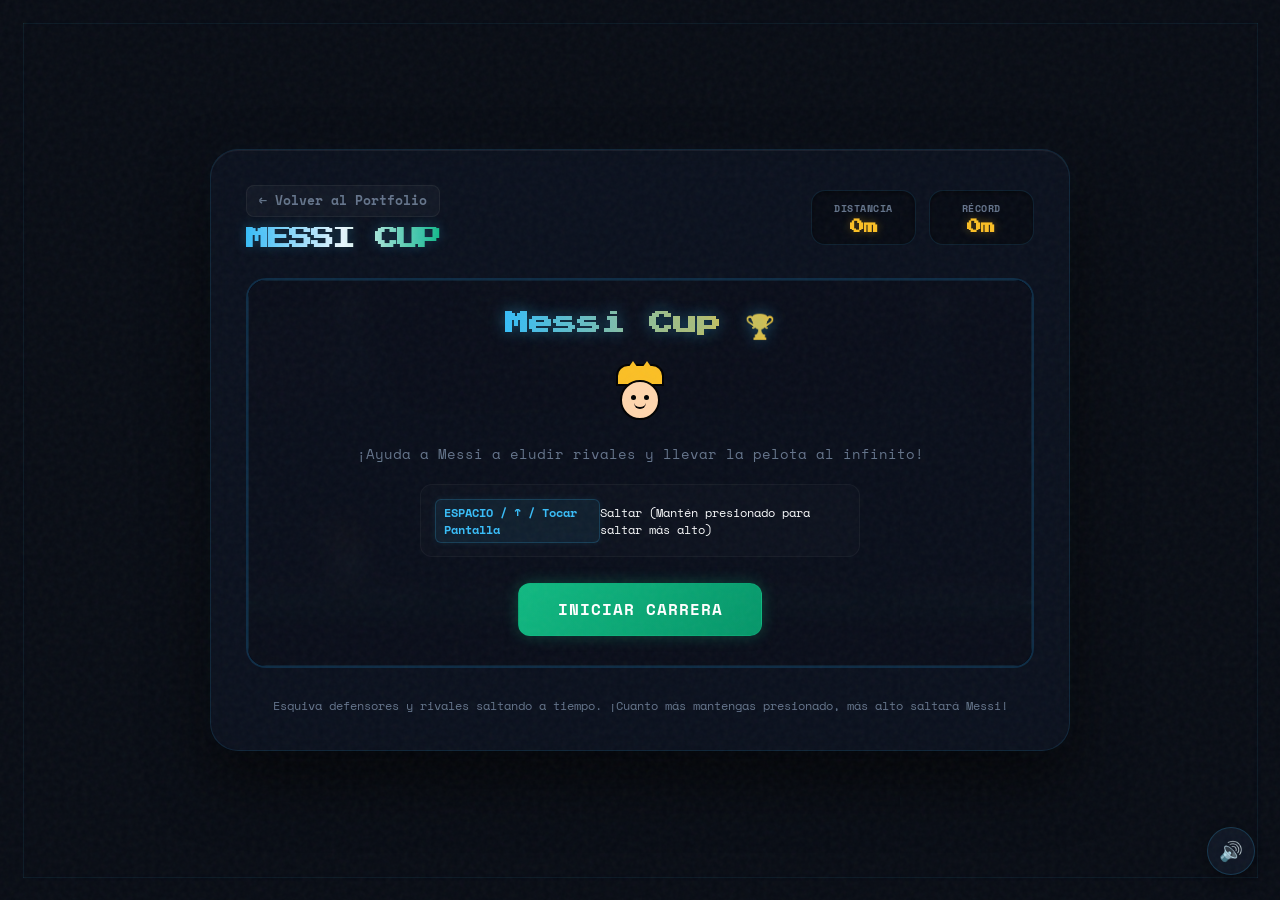
<file: messi-runner/index.html>
<!DOCTYPE html>
<html lang="es">
<head>
    <meta charset="UTF-8">
    <meta name="viewport" content="width=device-width, initial-scale=1.0">
    <title>Messi Cup</title>
    <link rel="stylesheet" href="style.css">
    <link href="https://fonts.googleapis.com/css2?family=Press+Start+2P&family=Space+Mono:wght@400;700&display=swap" rel="stylesheet">
</head>
<body>
    <!-- Líneas de marco estético doble (Estilo Keita Yamada) -->
    <div class="frame_line frame_line--top"></div>
    <div class="frame_line frame_line--bottom"></div>
    <div class="frame_line frame_line--left"></div>
    <div class="frame_line frame_line--right"></div>

    <div class="game-container">
        <header class="game-header">
            <div class="header-left">
                <a href="../index.html" class="back-btn">← Volver al Portfolio</a>
                <h1>Messi Cup</h1>
            </div>
            <div class="score-board">
                <div class="score-box">
                    <span class="score-label">Distancia</span>
                    <span id="score" class="score-value">0m</span>
                </div>
                <div class="score-box">
                    <span class="score-label">Récord</span>
                    <span id="high-score" class="score-value">0m</span>
                </div>
            </div>
        </header>

        <div class="rotate-notice">🔄 Girá tu pantalla para jugar en pantalla completa</div>
        <main class="canvas-container">
            <canvas id="gameCanvas" width="800" height="340"></canvas>
            
            <div id="overlay" class="overlay">
                <h2 id="overlay-title">Messi Cup 🏆</h2>
                <div class="messi-art-preview">
                    <!-- Dibujo dinámico de Messi Dennis-style con CSS/SVG -->
                    <div class="cartoon-messi">
                        <div class="hair-spikes"></div>
                        <div class="face">
                            <div class="eye left"></div>
                            <div class="eye right"></div>
                            <div class="smile"></div>
                        </div>
                        <div class="shirt"></div>
                    </div>
                </div>
                <p id="overlay-desc">¡Ayuda a Messi a eludir rivales y llevar la pelota al infinito!</p>
                <div class="controls-guide">
                    <div class="guide-item">
                        <span class="key">ESPACIO / ↑ / Tocar Pantalla</span>
                        <span class="action">Saltar (Mantén presionado para saltar más alto)</span>
                    </div>
                </div>
                <button id="start-btn" class="primary-btn">Iniciar Carrera</button>
            </div>
        </main>

        <!-- Controles táctiles móviles en pantalla -->
        <div class="touch-controls">
            <button class="touch-btn btn-jump" id="touch-jump">
                <span class="btn-icon">▲</span>
                <span class="btn-text">SALTAR</span>
            </button>
        </div>

        <footer class="game-footer">
            <p>Esquiva defensores y rivales saltando a tiempo. ¡Cuanto más mantengas presionado, más alto saltará Messi!</p>
        </footer>
    </div>

    <!-- Botón de Sonido Flotante -->
    <button id="sound-toggle" class="sound-btn" title="Activar/Desactivar Sonido">🔊</button>

    <script src="script.js"></script>
</body>
</html>
</file>
<file: messi-runner/style.css>
:root {
    --bg-color: #080c14;
    --panel-bg: #111827;
    --text-main: #f8fafc;
    --text-muted: #64748b;
    --accent-color: #10b981;
    --accent-hover: #059669;
    --danger-color: #ef4444;
    --sky-blue: #38bdf8;
    --jersey-blue: #004b93;
    --canvas-bg: #020617;
    --gold: #fbbf24;
}

* {
    margin: 0;
    padding: 0;
    box-sizing: border-box;
}

body {
    font-family: 'Space Mono', monospace;
    background-color: var(--bg-color);
    color: var(--text-main);
    display: flex;
    justify-content: center;
    align-items: center;
    min-height: 100vh;
    padding: 20px;
    position: relative;
    overflow-x: hidden;
}

/* Grano analógico sutil de fondo (para combinar con el portfolio) */
body::after {
    content: "";
    position: fixed;
    top: 0;
    left: 0;
    width: 100vw;
    height: 100vh;
    pointer-events: none;
    z-index: 9999;
    background-image: url("data:image/svg+xml,%3Csvg viewBox='0 0 200 200' xmlns='http://www.w3.org/2000/svg'%3E%3Cfilter id='noiseFilter'%3E%3CfeTurbulence type='fractalNoise' baseFrequency='0.8' numOctaves='3' stitchTiles='stitch'/%3E%3C/filter%3E%3Crect width='100%25' height='100%25' filter='url(%23noiseFilter)' opacity='0.045'/%3E%3C/svg%3E");
}

/* Marco estético doble (Estilo Keita Yamada / p5aholic) */
.frame_line {
    position: fixed;
    background-color: rgba(56, 189, 248, 0.07);
    z-index: 1000;
    pointer-events: none;
    box-shadow: 0 0 8px rgba(56, 189, 248, 0.05);
}
.frame_line--top {
    top: max(15px, 2.5vmin);
    left: max(15px, 2.5vmin);
    right: max(15px, 2.5vmin);
    height: 1px;
}
.frame_line--bottom {
    bottom: max(15px, 2.5vmin);
    left: max(15px, 2.5vmin);
    right: max(15px, 2.5vmin);
    height: 1px;
}
.frame_line--left {
    top: max(15px, 2.5vmin);
    bottom: max(15px, 2.5vmin);
    left: max(15px, 2.5vmin);
    width: 1px;
}
.frame_line--right {
    top: max(15px, 2.5vmin);
    bottom: max(15px, 2.5vmin);
    right: max(15px, 2.5vmin);
    width: 1px;
}

/* Contenedor de vidrio acrílico / Glassmorphism */
.game-container {
    background: rgba(17, 24, 39, 0.45);
    backdrop-filter: blur(16px) saturate(140%);
    -webkit-backdrop-filter: blur(16px) saturate(140%);
    padding: 2.2rem;
    border-radius: 28px;
    box-shadow: 0 30px 60px rgba(0, 0, 0, 0.65), 
                inset 0 1px 0 rgba(255, 255, 255, 0.06),
                0 0 25px rgba(56, 189, 248, 0.04);
    max-width: 860px;
    width: 100%;
    border: 1px solid rgba(56, 189, 248, 0.12);
}

.game-header {
    display: flex;
    justify-content: space-between;
    align-items: center;
    margin-bottom: 1.8rem;
    flex-wrap: wrap;
    gap: 1rem;
}

.header-left {
    display: flex;
    flex-direction: column;
    gap: 0.6rem;
}

.back-btn {
    align-self: flex-start;
    font-size: 0.8rem;
    font-weight: 700;
    color: var(--text-muted);
    text-decoration: none;
    background: rgba(255, 255, 255, 0.03);
    border: 1px solid rgba(255, 255, 255, 0.05);
    padding: 0.35rem 0.75rem;
    border-radius: 8px;
    transition: all 0.25s ease;
}

.back-btn:hover {
    color: var(--sky-blue);
    background: rgba(56, 189, 248, 0.08);
    border-color: rgba(56, 189, 248, 0.25);
    box-shadow: 0 0 10px rgba(56, 189, 248, 0.15);
}

h1 {
    font-family: 'Press Start 2P', cursive;
    font-size: 1.45rem;
    font-weight: bold;
    background: linear-gradient(to right, var(--sky-blue), #ffffff, var(--accent-color));
    -webkit-background-clip: text;
    -webkit-text-fill-color: transparent;
    text-transform: uppercase;
    letter-spacing: -1.5px;
    text-shadow: 0 0 12px rgba(56, 189, 248, 0.25);
}

.score-board {
    display: flex;
    gap: 0.8rem;
}

.score-box {
    background: rgba(0, 0, 0, 0.35);
    padding: 0.6rem 1rem;
    border-radius: 14px;
    text-align: center;
    min-width: 105px;
    border: 1px solid rgba(56, 189, 248, 0.12);
    box-shadow: inset 0 2px 4px rgba(0, 0, 0, 0.4);
}

.score-label {
    display: block;
    font-size: 0.65rem;
    color: var(--text-muted);
    text-transform: uppercase;
    font-weight: 700;
    margin-bottom: 0.25rem;
    letter-spacing: 0.5px;
}

.score-value {
    display: block;
    font-family: 'Press Start 2P', monospace;
    font-size: 0.9rem;
    font-weight: bold;
    color: var(--gold);
    text-shadow: 0 0 8px rgba(251, 191, 36, 0.35);
}

/* Contenedor de la pantalla de juego con borde de neón pulsante */
.canvas-container {
    position: relative;
    background-color: var(--canvas-bg);
    border-radius: 20px;
    overflow: hidden;
    box-shadow: inset 0 0 35px rgba(0,0,0,0.95);
    border: 2px solid rgba(56, 189, 248, 0.2);
    animation: border-pulse 4s infinite alternate ease-in-out;
    transition: min-height 0.4s cubic-bezier(0.4, 0, 0.2, 1);
}

.game-container:not(.game-active) .canvas-container {
    min-height: 390px; /* Estira el contenedor para que entren la cabecera, guía de controles y el botón Iniciar/Reintentar sin recortar */
}

@keyframes border-pulse {
    0% {
        border-color: rgba(56, 189, 248, 0.25);
        box-shadow: 0 0 15px rgba(56, 189, 248, 0.12), inset 0 0 30px rgba(0,0,0,0.9);
    }
    100% {
        border-color: rgba(16, 185, 129, 0.35);
        box-shadow: 0 0 25px rgba(16, 185, 129, 0.22), inset 0 0 30px rgba(0,0,0,0.9);
    }
}

canvas {
    display: block;
    margin: 0 auto;
    max-width: 100%;
    height: auto;
    aspect-ratio: 800 / 340;
    touch-action: none; /* Elimina retrasos de toque en móviles al presionar la pantalla */
}

/* Pantalla de overlay (Menú / Game Over) estilo consola cyberpunk */
.overlay {
    position: absolute;
    top: 0;
    left: 0;
    width: 100%;
    height: 100%;
    background-color: rgba(10, 14, 26, 0.94);
    display: flex;
    flex-direction: column;
    justify-content: center;
    align-items: center;
    backdrop-filter: blur(12px);
    -webkit-backdrop-filter: blur(12px);
    transition: opacity 0.3s ease;
    padding: 2rem;
    border: 1px solid rgba(56, 189, 248, 0.1);
}

.overlay.hidden {
    opacity: 0;
    pointer-events: none;
}

#overlay-title {
    font-family: 'Press Start 2P', cursive;
    font-size: 1.5rem;
    margin-bottom: 1.2rem;
    font-weight: bold;
    text-align: center;
    background: linear-gradient(to right, var(--sky-blue), var(--gold));
    -webkit-background-clip: text;
    -webkit-text-fill-color: transparent;
    text-shadow: 0 0 15px rgba(56, 189, 248, 0.4);
}

#overlay-desc {
    color: var(--text-muted);
    margin-bottom: 1.2rem;
    text-align: center;
    max-width: 80%;
    font-size: 0.9rem;
    line-height: 1.5;
}

.controls-guide {
    display: flex;
    flex-direction: column;
    gap: 0.5rem;
    width: 100%;
    max-width: 440px;
    margin-bottom: 1.6rem;
    background: rgba(255, 255, 255, 0.015);
    padding: 0.85rem;
    border-radius: 12px;
    border: 1px solid rgba(255, 255, 255, 0.04);
}

.guide-item {
    display: flex;
    justify-content: space-between;
    align-items: center;
    font-size: 0.75rem;
}

.key {
    background-color: rgba(56, 189, 248, 0.08);
    padding: 0.25rem 0.55rem;
    border-radius: 6px;
    font-weight: bold;
    color: var(--sky-blue);
    border: 1px solid rgba(56, 189, 248, 0.2);
    box-shadow: 0 0 6px rgba(56, 189, 248, 0.1);
}

.action {
    color: var(--text-main);
}

.primary-btn {
    background: linear-gradient(135deg, var(--accent-color), var(--accent-hover));
    color: white;
    border: 1px solid rgba(16, 185, 129, 0.3);
    padding: 0.85rem 2.4rem;
    font-family: 'Space Mono', monospace;
    font-size: 1rem;
    font-weight: 700;
    border-radius: 12px;
    cursor: pointer;
    transition: all 0.25s cubic-bezier(0.4, 0, 0.2, 1);
    text-transform: uppercase;
    letter-spacing: 1px;
    box-shadow: 0 0 15px rgba(16, 185, 129, 0.3);
}

.primary-btn:hover {
    transform: translateY(-2px) scale(1.02);
    box-shadow: 0 0 25px rgba(16, 185, 129, 0.55);
}

.primary-btn:active {
    transform: translateY(0);
}

/* Avatar de Messi en el Menú */
.cartoon-messi {
    width: 64px;
    height: 64px;
    position: relative;
    margin: 0 auto 1.2rem;
}

.cartoon-messi .face {
    width: 40px;
    height: 40px;
    background-color: #ffd6ad;
    border-radius: 50%;
    position: absolute;
    bottom: 4px;
    left: 12px;
    border: 2px solid #000;
}

.cartoon-messi .face .eye {
    width: 5px;
    height: 5px;
    background: #000;
    border-radius: 50%;
    position: absolute;
    top: 13px;
}

.cartoon-messi .face .eye.left { left: 9px; }
.cartoon-messi .face .eye.right { right: 9px; }

.cartoon-messi .face .smile {
    width: 12px;
    height: 6px;
    border-bottom: 2px solid #000;
    border-radius: 0 0 8px 8px;
    position: absolute;
    bottom: 9px;
    left: 12px;
}

.cartoon-messi .hair-spikes {
    position: absolute;
    top: 4px;
    left: 8px;
    width: 48px;
    height: 22px;
    background-color: #fbbf24;
    border-radius: 12px 12px 0 0;
    border: 2px solid #000;
}

.cartoon-messi .hair-spikes::before {
    content: "";
    position: absolute;
    top: -5px;
    left: 8px;
    width: 0;
    height: 0;
    border-left: 7px solid transparent;
    border-right: 7px solid transparent;
    border-bottom: 10px solid #fbbf24;
}

.cartoon-messi .hair-spikes::after {
    content: "";
    position: absolute;
    top: -5px;
    right: 8px;
    width: 0;
    height: 0;
    border-left: 7px solid transparent;
    border-right: 7px solid transparent;
    border-bottom: 10px solid #fbbf24;
}

/* Botones Táctiles Móviles de Vidrio / Glassmorphism */
.touch-controls {
    display: none; 
    justify-content: center;
    gap: 1.2rem;
    margin-top: 1.6rem;
    width: 100%;
}

.touch-btn {
    flex: none;
    width: 90px;
    height: 90px;
    border-radius: 50%;
    background: rgba(17, 24, 39, 0.7);
    border: 2px solid rgba(255, 255, 255, 0.06);
    color: var(--text-main);
    display: flex;
    flex-direction: column;
    justify-content: center;
    align-items: center;
    cursor: pointer;
    user-select: none;
    touch-action: none;
    transition: all 0.15s cubic-bezier(0.4, 0, 0.2, 1);
    backdrop-filter: blur(8px);
    -webkit-backdrop-filter: blur(8px);
}



/* Botón de saltar azul celeste neon */
.touch-btn.btn-jump {
    border-color: rgba(56, 189, 248, 0.2);
    color: var(--sky-blue);
    box-shadow: 0 4px 12px rgba(56, 189, 248, 0.08);
}

.touch-btn.btn-jump:active, .touch-btn.btn-jump.pressed {
    background-color: var(--sky-blue);
    border-color: var(--sky-blue);
    color: #000000;
    transform: scale(0.94);
    box-shadow: 0 0 20px rgba(56, 189, 248, 0.55);
}

.btn-icon {
    font-size: 1.25rem;
    margin-bottom: 2px;
}

.btn-text {
    font-size: 0.75rem;
    font-weight: 700;
    letter-spacing: 0.5px;
}

/* Botón de sonido flotante retro */
.sound-btn {
    position: fixed;
    bottom: 25px;
    right: 25px;
    width: 48px;
    height: 48px;
    border-radius: 50%;
    background-color: rgba(17, 24, 39, 0.8);
    color: white;
    border: 1px solid rgba(56, 189, 248, 0.2);
    font-size: 1.2rem;
    cursor: pointer;
    display: flex;
    justify-content: center;
    align-items: center;
    box-shadow: 0 6px 15px rgba(0,0,0,0.4);
    backdrop-filter: blur(8px);
    transition: all 0.2s ease;
    z-index: 1000;
}

.sound-btn:hover {
    transform: scale(1.08);
    border-color: rgba(56, 189, 248, 0.4);
    box-shadow: 0 0 12px rgba(56, 189, 248, 0.3);
}

.game-footer {
    margin-top: 1.8rem;
    text-align: center;
    color: var(--text-muted);
    font-size: 0.75rem;
    line-height: 1.5;
}

/* Mostrar controles en dispositivos móviles activos */
.game-active .touch-controls {
    display: flex;
}

/* Rotar pantalla banner */
.rotate-notice {
    display: none;
    background: rgba(56, 189, 248, 0.08);
    border: 1px solid rgba(56, 189, 248, 0.2);
    color: var(--sky-blue);
    text-align: center;
    padding: 6px 12px;
    border-radius: 10px;
    font-size: 0.75rem;
    font-weight: bold;
    margin-bottom: 0.8rem;
    width: 100%;
}

@media (max-width: 768px) and (orientation: portrait) {
    .rotate-notice {
        display: block;
        animation: pulse-glow 2s infinite alternate;
    }
}

@keyframes pulse-glow {
    0% {
        box-shadow: 0 0 4px rgba(56, 189, 248, 0.1);
        border-color: rgba(56, 189, 248, 0.2);
    }
    100% {
        box-shadow: 0 0 12px rgba(56, 189, 248, 0.35);
        border-color: rgba(56, 189, 248, 0.5);
    }
}

/* Adaptación responsive para celulares */
@media (max-width: 768px) {
    body {
        padding: 0;
        margin: 0;
        overflow-x: hidden;
    }
    
    .game-container {
        padding: 0.6rem;
        border-radius: 0;
        border: none;
        max-width: 100vw;
        width: 100%;
        min-height: 100vh;
        display: flex;
        flex-direction: column;
        justify-content: space-between;
        background: var(--bg-color);
        backdrop-filter: none !important;
        -webkit-backdrop-filter: none !important;
    }
    
    .game-container:not(.game-active) .canvas-container {
        min-height: 290px;
    }
    
    .game-header {
        margin-bottom: 0.6rem;
        padding: 4px 8px;
        display: flex;
        justify-content: space-between;
        align-items: center;
    }
    
    /* Ocultar título y link de volver en móviles durante la partida para ganar espacio vertical */
    .game-active .header-left {
        display: none !important;
    }
    
    .game-active .game-header {
        justify-content: center;
        margin-bottom: 0.3rem;
    }
    
    h1 {
        font-size: 1.05rem;
    }
    
    .score-board {
        gap: 0.5rem;
    }
    
    .score-box {
        padding: 0.4rem 0.6rem;
        min-width: 85px;
        border-radius: 10px;
    }
    
    .score-label {
        font-size: 0.55rem;
    }
    
    .score-value {
        font-size: 0.8rem;
    }
    
    #overlay-title {
        font-size: 1.25rem;
        margin-bottom: 0.5rem;
    }
    
    #overlay-desc {
        font-size: 0.75rem;
        margin-bottom: 0.8rem;
        max-width: 100%;
    }
    
    .messi-art-preview {
        display: none !important; /* Esconder caricatura para evitar cortes en celulares */
    }
    
    .controls-guide {
        display: none !important; /* Esconder guía en móviles */
    }
    
    .primary-btn {
        width: 100%;
        max-width: 240px;
        margin: 0 auto;
        padding: 0.85rem 1.8rem;
        font-size: 1rem;
        border-radius: 12px;
    }
    
    /* Controles táctiles móviles en pantalla */
    .touch-controls {
        margin-top: 0.6rem;
        margin-bottom: 0.6rem;
        display: none;
        justify-content: center;
        width: 100%;
        padding-bottom: env(safe-area-inset-bottom);
    }
    
    .game-active .touch-controls {
        display: flex;
    }
    
    .touch-btn {
        height: 85px;
        width: 85px;
        border-radius: 50%;
    }
    
    /* Ocultar footer durante el juego para ganar espacio vertical */
    .game-active .game-footer {
        display: none !important;
    }
    
    .game-footer {
        margin-top: 0.8rem;
        font-size: 0.7rem;
    }
}

@media (pointer: coarse) {
    .controls-guide {
        display: none !important;
    }
    #overlay-desc {
        margin-bottom: 1.4rem;
    }
}
</file>
